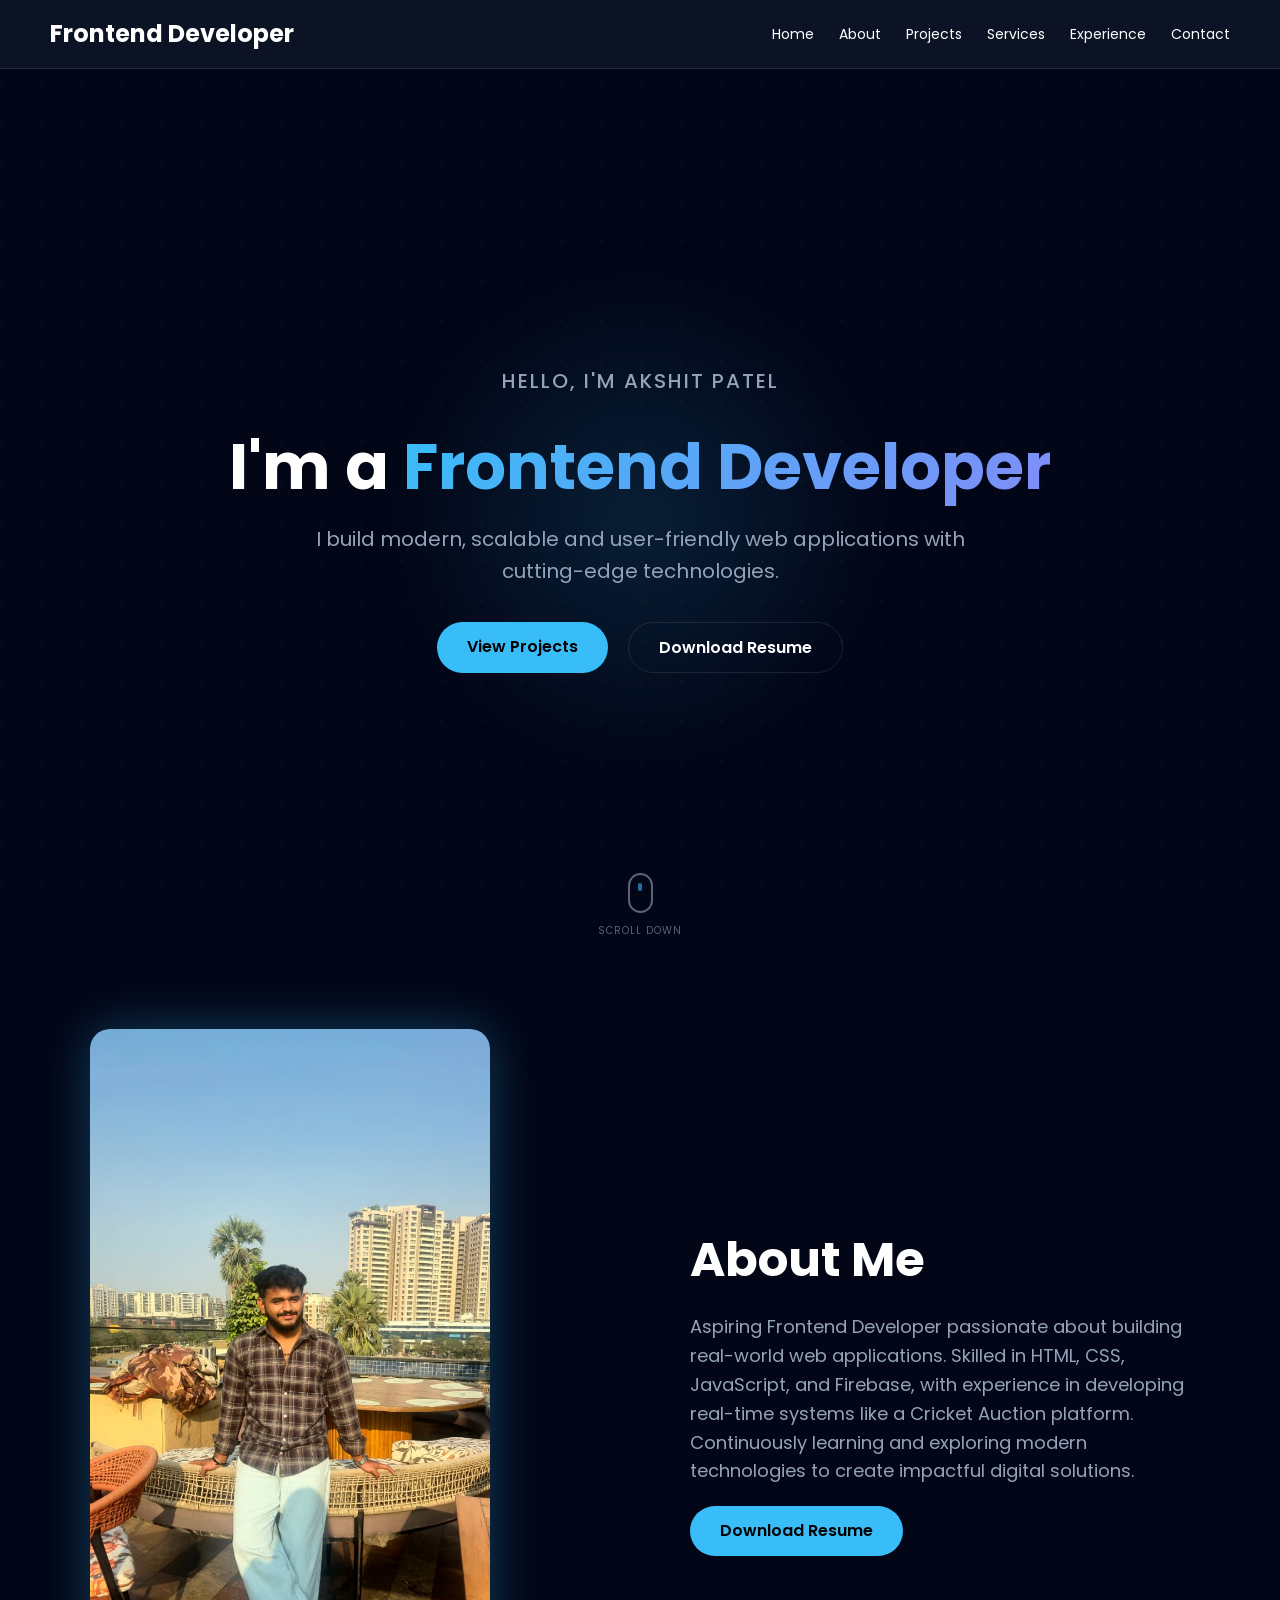
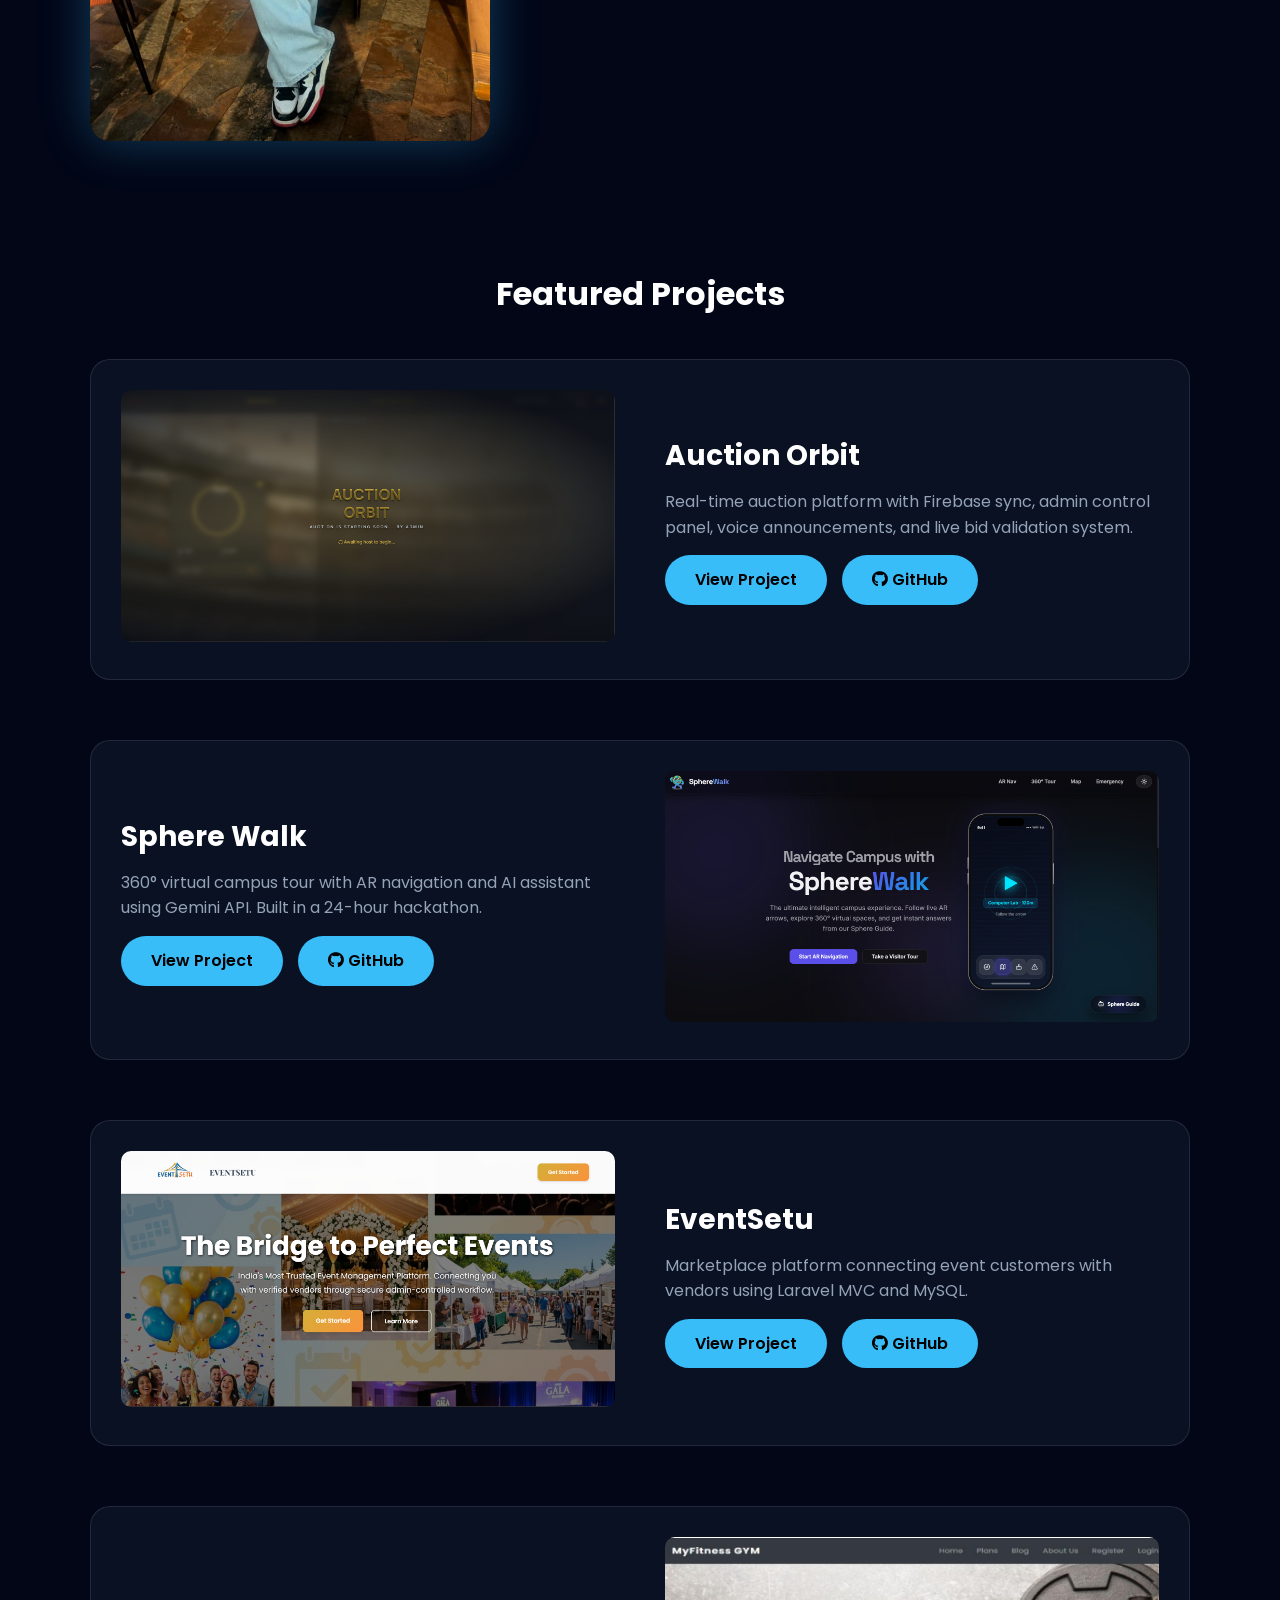
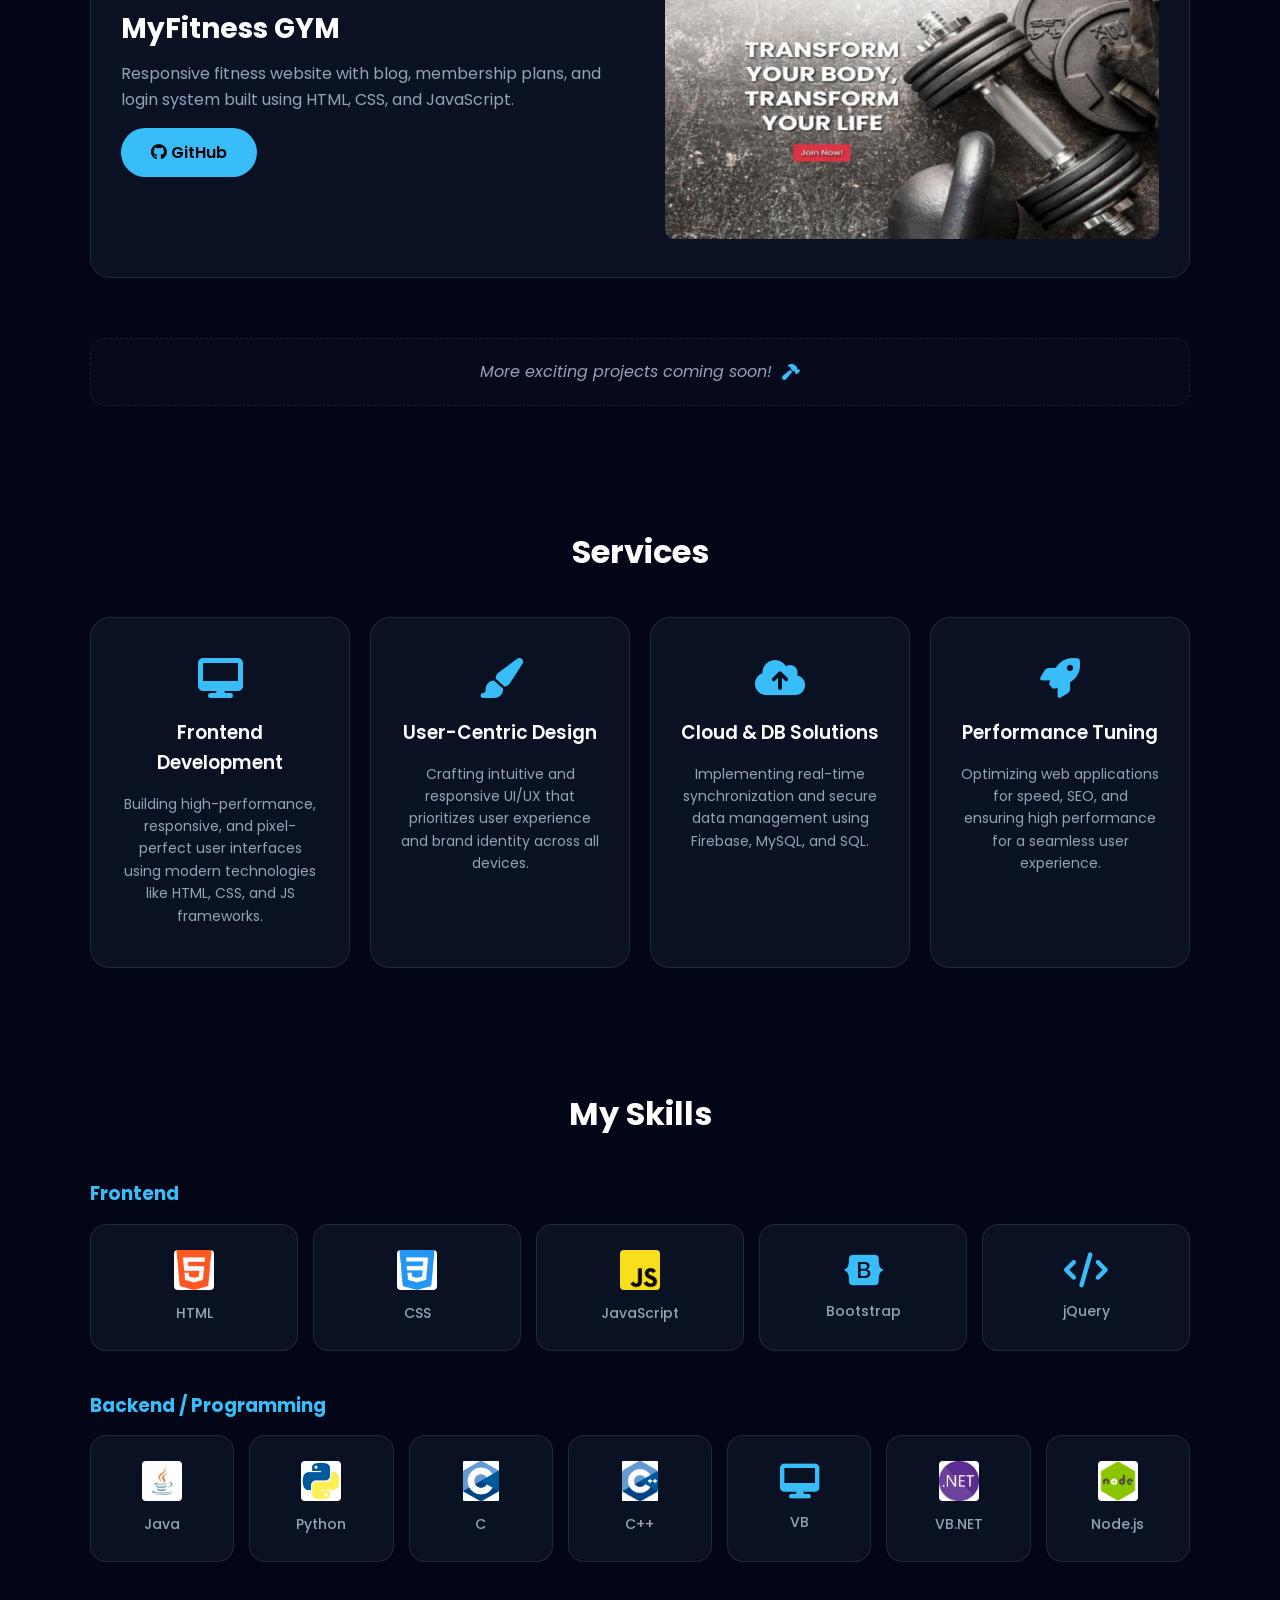
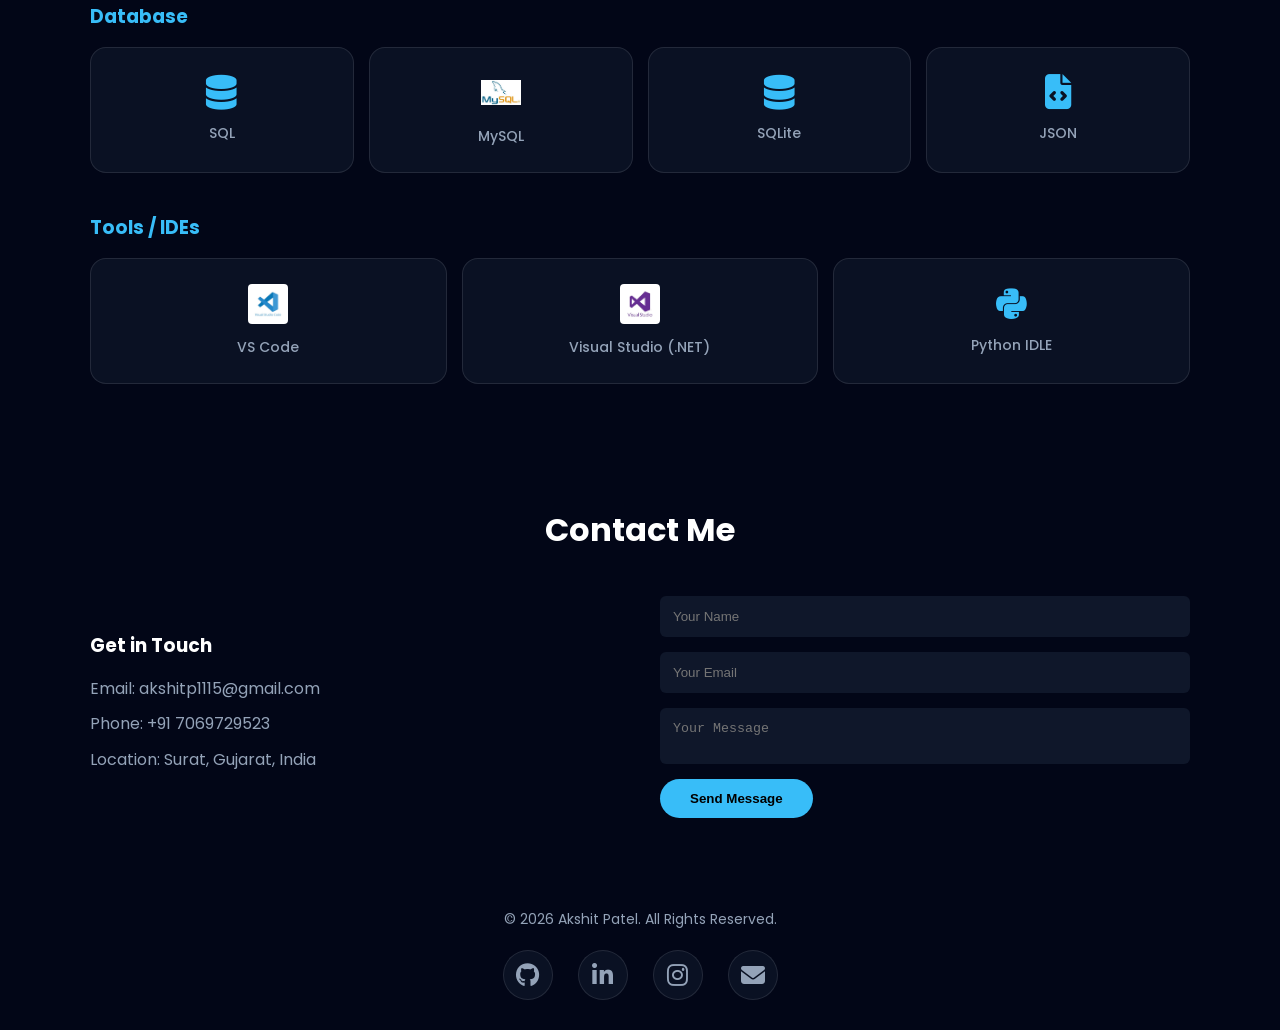
<file: portfolio/index.html>
<!DOCTYPE html>
<html lang="en">

<head>
    <meta charset="UTF-8">
    <meta name="viewport" content="width=device-width, initial-scale=1.0">
    <title>Akshit Patel - Portfolio</title>

    <link rel="stylesheet" href="style.css">
    <link rel="preconnect" href="https://fonts.googleapis.com">
    <link rel="preconnect" href="https://fonts.gstatic.com" crossorigin>
    <link href="https://fonts.googleapis.com/css2?family=Poppins:wght@300;400;500;600;700&display=swap"
        rel="stylesheet">
    <link rel="icon" type="image/png" href="assets/favicon.png">
    <link rel="stylesheet" href="https://cdnjs.cloudflare.com/ajax/libs/font-awesome/6.5.0/css/all.min.css">
</head>

<body>
    <header>
        <nav>
            <h2><a href="index.html">Frontend Developer</a></h2>
            <ul id="navMenu">
                <li><a href="index.html">Home</a></li>
                <li><a href="#about">About</a></li>
                <li><a href="#projects">Projects</a></li>
                <li><a href="#services">Services</a></li>
                <li><a href="#experience">Experience</a></li>
                <li><a href="#contact">Contact</a></li>
            </ul>
            <div class="menu-toggle" id="mobile-menu">
                <span class="bar"></span>
                <span class="bar"></span>
                <span class="bar"></span>
            </div>
        </nav>
    </header>

    <main>
        <!-- HERO SECTION -->
        <section id="hero">
            <div class="hero-bg-glow"></div>
            <div class="hero-content">
                <p class="pre-title">Hello, I'm Akshit Patel</p>
                <h1>I'm a <span class="gradient-text">Frontend Developer</span></h1>
                <p>I build modern, scalable and user-friendly web applications with cutting-edge technologies.</p>
                <div class="hero-btns">
                    <a href="#projects" class="btn">View Projects</a>
                    <a href="assets/resume.pdf" class="btn btn-outline">Download Resume</a>
                </div>
            </div>
            <div class="scroll-indicator">
                <div class="mouse">
                    <div class="wheel"></div>
                </div>
                <span>Scroll Down</span>
            </div>
        </section>

        <!-- ABOUT SECTION -->
        <section id="about" class="reveal">
            <div class="container">

                <div class="left">
                    <img src="assets/images/akshit.jpeg" alt="AkshitPatel">
                </div>

                <div class="right">
                    <h2>About Me</h2>
                    <p>Aspiring Frontend Developer passionate about building real-world web applications. Skilled in
                        HTML, CSS, JavaScript, and Firebase, with experience in developing real-time systems like a
                        Cricket Auction platform. Continuously learning and exploring modern technologies to create
                        impactful digital solutions.</p>

                    <div class="btns">
                        <a href="assets/resume.pdf" class="btn">Download Resume</a>
                    </div>

                </div>
            </div>
        </section>

        <!-- PORTFOLIO SECTION -->
        <section id="projects" class="reveal">
            <div class="container">
                <h2>Featured Projects</h2>

                <!-- PROJECT 1 -->
                <div class="card">
                    <div class="img">
                        <img src="assets/images/auction.png" alt="Auction Orbit">
                    </div>

                    <div class="content">
                        <h3>Auction Orbit</h3>
                        <p>Real-time auction platform with Firebase sync, admin control panel, voice announcements, and
                            live bid validation system.</p>

                        <div class="btns">
                            <a target="_blank" href="https://auction-orbit.web.app/" class="btn">View Project</a>
                            <a href="https://github.com/Akshitpatel1115/Auction-Orbit" class="btn github">
                                <i class="fab fa-github"></i> GitHub
                            </a>
                        </div>
                    </div>
                </div>

                <!-- PROJECT 2 -->
                <div class="card reverse">
                    <div class="img">
                        <img src="assets/images/spherewalk.png" alt="Sphere Walk">
                    </div>

                    <div class="content">
                        <h3>Sphere Walk</h3>
                        <p>360° virtual campus tour with AR navigation and AI assistant using Gemini API. Built in a
                            24-hour hackathon.</p>

                        <div class="btns">
                            <a target="_blank" href="https://spherewalk.greennode.in/" class="btn">View Project</a>
                            <a href="https://github.com/lucky-om/Spherewalk" class="btn github">
                                <i class="fab fa-github"></i> GitHub
                            </a>
                        </div>
                    </div>
                </div>

                <!-- PROJECT 3 -->
                <div class="card">
                    <div class="img">
                        <img src="assets/images/eventsetu.png" alt="EventSetu">
                    </div>

                    <div class="content">
                        <h3>EventSetu</h3>
                        <p>Marketplace platform connecting event customers with vendors using Laravel MVC and MySQL.</p>

                        <div class="btns">
                            <a target="_blank" href="https://eventsetu.is-great.org/" class="btn">View Project</a>
                            <a href="https://github.com/Akshitpatel1115/EventSetu" class="btn github">
                                <i class="fab fa-github"></i> GitHub
                            </a>
                        </div>
                    </div>
                </div>

                <!-- PROJECT 4 -->
                <div class="card reverse">
                    <div class="img">
                        <img src="assets/images/fitness.png" alt="MyFitness Gym">
                    </div>

                    <div class="content">
                        <h3>MyFitness GYM</h3>
                        <p>Responsive fitness website with blog, membership plans, and login system built using HTML,
                            CSS, and JavaScript.</p>

                        <div class="btns">
                            <a href="https://github.com/Akshitpatel1115/MyFitness-GYM" class="btn github">
                                <i class="fab fa-github"></i> GitHub
                            </a>
                        </div>
                    </div>
                </div>

                <div class="coming-soon">
                    <p>More exciting projects coming soon! <i class="fas fa-hammer"></i></p>
                </div>

            </div>
        </section>

        <!-- SERVICES SECTION -->
        <section id="services" class="reveal">
            <h2>Services</h2>

            <div class="container">

                <div class="service-card">
                    <i class="fas fa-desktop"></i>
                    <h3>Frontend Development</h3>
                    <p>Building high-performance, responsive, and pixel-perfect user interfaces using modern
                        technologies like HTML, CSS, and JS frameworks.</p>
                </div>

                <div class="service-card">
                    <i class="fas fa-paint-brush"></i>
                    <h3>User-Centric Design</h3>
                    <p>Crafting intuitive and responsive UI/UX that prioritizes user experience and brand identity
                        across all devices.</p>
                </div>

                <div class="service-card">
                    <i class="fas fa-cloud-upload-alt"></i>
                    <h3>Cloud & DB Solutions</h3>
                    <p>Implementing real-time synchronization and secure data management using Firebase, MySQL, and SQL.
                    </p>
                </div>

                <div class="service-card">
                    <i class="fas fa-rocket"></i>
                    <h3>Performance Tuning</h3>
                    <p>Optimizing web applications for speed, SEO, and ensuring high performance for a seamless user
                        experience.</p>
                </div>

            </div>
        </section>

        <!-- EXPERIENCE SECTION -->
        <section id="experience" class="reveal">
            <h2>My Skills</h2>

            <div class="container">

                <!-- FRONTEND -->
                <div class="category">
                    <h3>Frontend</h3>
                    <div class="skills-grid">
                        <div class="skill">
                            <img src="assets/icons/html.jpg" alt="HTML">
                            <p>HTML</p>
                        </div>
                        <div class="skill">
                            <img src="assets/icons/css.jpg" alt="CSS">
                            <p>CSS</p>
                        </div>
                        <div class="skill">
                            <img src="assets/icons/js.jpg" alt="JavaScript">
                            <p>JavaScript</p>
                        </div>
                        <div class="skill">
                            <i class="fab fa-bootstrap"></i>
                            <p>Bootstrap</p>
                        </div>
                        <div class="skill">
                            <i class="fas fa-code"></i>
                            <p>jQuery</p>
                        </div>
                    </div>
                </div>

                <!-- BACKEND -->
                <div class="category">
                    <h3>Backend / Programming</h3>
                    <div class="skills-grid">
                        <div class="skill">
                            <img src="assets/icons/Java.jpg" alt="Java">
                            <p>Java</p>
                        </div>
                        <div class="skill">
                            <img src="assets/icons/python.jpg" alt="Python">
                            <p>Python</p>
                        </div>
                        <div class="skill">
                            <img src="assets/icons/c.jpg" alt="C">
                            <p>C</p>
                        </div>
                        <div class="skill">
                            <img src="assets/icons/cpp.jpg" alt="C++">
                            <p>C++</p>
                        </div>
                        <div class="skill">
                            <i class="fas fa-desktop"></i>
                            <p>VB</p>
                        </div>
                        <div class="skill">
                            <img src="assets/icons/net.jpg" alt="VB.NET">
                            <p>VB.NET</p>
                        </div>
                        <div class="skill">
                            <img src="assets/icons/node.jpg" alt="Node.js">
                            <p>Node.js</p>
                        </div>
                    </div>
                </div>

                <!-- DATABASE -->
                <div class="category">
                    <h3>Database</h3>
                    <div class="skills-grid">
                        <div class="skill">
                            <i class="fas fa-database"></i>
                            <p>SQL</p>
                        </div>
                        <div class="skill">
                            <img src="assets/icons/mysql.jpg" alt="MySQL">
                            <p>MySQL</p>
                        </div>
                        <div class="skill">
                            <i class="fas fa-database"></i>
                            <p>SQLite</p>
                        </div>
                        <div class="skill">
                            <i class="fas fa-file-code"></i>
                            <p>JSON</p>
                        </div>
                    </div>
                </div>

                <!-- TOOLS -->
                <div class="category">
                    <h3>Tools / IDEs</h3>
                    <div class="skills-grid">
                        <div class="skill">
                            <img src="assets/icons/vs.jpg" alt="VS Code">
                            <p>VS Code</p>
                        </div>
                        <div class="skill">
                            <img src="assets/icons/vs(.net).jpg" alt="Visual Studio (.NET)">
                            <p>Visual Studio (.NET)</p>
                        </div>
                        <div class="skill">
                            <i class="fab fa-python"></i>
                            <p>Python IDLE</p>
                        </div>
                    </div>
                </div>

            </div>
        </section>

        <!-- CONTACT SECTION -->
        <section id="contact" class="reveal">
            <h2>Contact Me</h2>

            <div class="container">

                <!-- LEFT (INFO) -->
                <div class="contact-info">
                    <h3>Get in Touch</h3>
                    <p>Email: akshitp1115@gmail.com</p>
                    <p>Phone: +91 7069729523</p>
                    <p>Location: Surat, Gujarat, India</p>
                </div>

                <!-- RIGHT (FORM) -->
                <div class="contact-form">
                    <form method="post" action="https://formspree.io/f/xdaynkld" id="contactForm">
                        <input type="text" name="name" placeholder="Your Name" required>

                        <input type="email" name="email" placeholder="Your Email" required>

                        <textarea name="message" placeholder="Your Message" required></textarea>
                        <button type="submit" class="btn">Send Message</button>

                    </form>
                </div>

            </div>
        </section>


    </main>
    <!-- FOOTER -->
    <footer id="footer">

        <p>© 2026 Akshit Patel. All Rights Reserved.</p>

        <div class="social-links">
            <a href="https://github.com/Akshitpatel1115" target="_blank" title="GitHub">
                <i class="fab fa-github"></i>
            </a>
            <a href="https://www.linkedin.com/in/akshit-patel1115" target="_blank" title="LinkedIn">
                <i class="fab fa-linkedin-in"></i>
            </a>
            <a href="https://www.instagram.com/_akshit_1115?igsh=MWJxbzJzdWxkeXd2Yw==" target="_blank"
                title="Instagram">
                <i class="fab fa-instagram"></i>
            </a>
            <a href="mailto:akshitp1115@gmail.com" title="Email">
                <i class="fas fa-envelope"></i>
            </a>
        </div>

    </footer>

    <script src="script.js"></script>
</body>

</html>
</file>
<file: portfolio/style.css>
:root {
    --primary: #38bdf8;
    --primary-dark: #0ea5e9;
    --bg-dark: #020617;
    --bg-card: rgba(15, 23, 42, 0.7);
    --text-main: #ffffff;
    --text-muted: #94a3b8;
    --glass-bg: rgba(15, 23, 42, 0.8);
    --glass-border: rgba(255, 255, 255, 0.1);
}

* {
    margin: 0;
    padding: 0;
    box-sizing: border-box;
    scroll-behavior: smooth;
}

body {
    font-family: 'Poppins', sans-serif;
    line-height: 1.6;
    background-color: var(--bg-dark);
    color: var(--text-main);
    overflow-x: hidden;
}

body::before {
    content: '';
    position: fixed;
    top: 0;
    left: 0;
    width: 100%;
    height: 100%;
    background-image:
        radial-gradient(circle at 2px 2px, rgba(255, 255, 255, 0.05) 1px, transparent 0);
    background-size: 40px 40px;
    z-index: -1;
    pointer-events: none;
}

/* navbar */

header {
    background-color: var(--glass-bg);
    backdrop-filter: blur(10px);
    -webkit-backdrop-filter: blur(10px);
    padding: 15px 50px;
    position: sticky;
    top: 0;
    z-index: 1000;
    border-bottom: 1px solid var(--glass-border);
}

.menu-toggle {
    display: none;
    flex-direction: column;
    justify-content: space-between;
    width: 30px;
    height: 21px;
    cursor: pointer;
}

.menu-toggle .bar {
    height: 3px;
    width: 100%;
    background-color: var(--text-main);
    border-radius: 10px;
    transition: all 0.3s ease;
}

.menu-toggle.active .bar:nth-child(2) {
    opacity: 0;
}

.menu-toggle.active .bar:nth-child(1) {
    transform: translateY(9px) rotate(45deg);
}

.menu-toggle.active .bar:nth-child(3) {
    transform: translateY(-9px) rotate(-45deg);
}

nav {
    display: flex;
    justify-content: space-between;
    align-items: center;
}

nav h2 {
    color: white;
}

nav h2 a {
    text-decoration: none;
    color: white;
}

nav ul {
    list-style: none;
    display: flex;
    gap: 25px;
}

nav ul li a {
    text-decoration: none;
    color: white;
    font-size: 14px;
}

nav ul li a:hover {
    color: #38bdf8;
}

/* hero section */

#hero {
    min-height: 100vh;
    display: flex;
    justify-content: center;
    align-items: center;
    text-align: center;
    padding: 20px;
    position: relative;
    overflow: hidden;
}

.hero-bg-glow {
    position: absolute;
    width: 500px;
    height: 500px;
    background: radial-gradient(circle, rgba(56, 189, 248, 0.15) 0%, transparent 70%);
    top: 50%;
    left: 50%;
    transform: translate(-50%, -50%);
    z-index: -1;
    filter: blur(40px);
    animation: pulseGlow 10s infinite alternate;
}

@keyframes pulseGlow {
    0% {
        transform: translate(-50%, -50%) scale(1);
        opacity: 0.5;
    }

    100% {
        transform: translate(-50%, -50%) scale(1.2);
        opacity: 0.8;
    }
}

.pre-title {
    color: var(--primary);
    font-weight: 500;
    letter-spacing: 2px;
    text-transform: uppercase;
    font-size: 14px;
    margin-bottom: 15px;
}

.hero-content h1 {
    font-size: 64px;
    font-weight: 700;
    margin-bottom: 20px;
    line-height: 1.1;
}

.gradient-text {
    background: linear-gradient(135deg, #38bdf8 0%, #818cf8 100%);
    -webkit-background-clip: text;
    background-clip: text;
    -webkit-text-fill-color: transparent;
}

.hero-content p {
    color: var(--text-muted);
    font-size: 20px;
    max-width: 700px;
    margin: 0 auto 35px;
}

.hero-btns {
    display: flex;
    gap: 20px;
    justify-content: center;
    flex-wrap: wrap;
}

.btn {
    background-color: var(--primary);
    color: #000;
    padding: 12px 30px;
    border: none;
    cursor: pointer;
    border-radius: 50px;
    font-weight: 600;
    text-decoration: none;
    transition: all 0.3s ease;
}

.btn-outline {
    background-color: transparent;
    color: var(--text-main);
    border: 1.5px solid var(--glass-border);
}

.btn:hover {
    background-color: var(--primary-dark);
    transform: translateY(-3px);
    box-shadow: 0 10px 20px rgba(56, 189, 248, 0.2);
}

.btn-outline:hover {
    background-color: rgba(255, 255, 255, 0.05);
    border-color: var(--primary);
}

.scroll-indicator {
    position: absolute;
    bottom: 30px;
    left: 50%;
    transform: translateX(-50%);
    display: flex;
    flex-direction: column;
    align-items: center;
    gap: 10px;
    opacity: 0.6;
}

.mouse {
    width: 25px;
    height: 40px;
    border: 2px solid var(--text-muted);
    border-radius: 20px;
    position: relative;
}

.wheel {
    width: 4px;
    height: 8px;
    background-color: var(--primary);
    border-radius: 2px;
    position: absolute;
    top: 8px;
    left: 50%;
    transform: translateX(-50%);
    animation: scrollMouse 2s infinite;
}

@keyframes scrollMouse {
    0% {
        transform: translate(-50%, 0);
        opacity: 1;
    }

    100% {
        transform: translate(-50%, 15px);
        opacity: 0;
    }
}

.scroll-indicator span {
    font-size: 10px;
    text-transform: uppercase;
    letter-spacing: 1px;
    color: var(--text-muted);
}

/* about section */

#about {
    background-color: #020617;
    padding: 60px 20px;
}

#about .container {
    display: flex;
    justify-content: space-between;
    align-items: center;
    gap: 40px;
    max-width: 1100px;
    margin: auto;
}

#about .left {
    flex: 1;
}

#about .left img {
    width: 100%;
    box-shadow: 0 0 50px rgba(56, 189, 248, 0.3);
    border-radius: 20px;
    max-width: 400px;
    transition: transform 0.3s ease;
}

#about .left img:hover {
    transform: scale(1.02);
}

#about .right {
    flex: 1;
    max-width: 500px;
}

.right h2 {
    color: white;
    font-size: 48px;
    margin-bottom: 15px;
}

.right p {
    color: #94a3b8;
    font-size: 18px;
    margin-bottom: 20px;
    line-height: 1.6;
}

.right .btns {
    display: flex;
    gap: 20px;
    flex-wrap: wrap;
}

/* PORTFOLIO SECTION  */

#projects {
    background: #020617;
    padding: 60px 20px;
}

#projects h2 {
    text-align: center;
    font-size: 32px;
    margin-bottom: 40px;
}

#projects .container {
    max-width: 1100px;
    margin: auto;
}

#projects a {
    text-decoration: none;
}

#projects .card {
    display: flex;
    align-items: center;
    gap: 50px;
    margin-bottom: 60px;
    background: var(--bg-card);
    padding: 30px;
    border-radius: 20px;
    border: 1px solid var(--glass-border);
    transition: all 0.4s cubic-bezier(0.175, 0.885, 0.32, 1.275);
}

#projects .card:hover {
    border-color: rgba(56, 189, 248, 0.4);
    box-shadow: 0 20px 40px rgba(0, 0, 0, 0.4);
    transform: translateY(-5px);
}

.coming-soon {
    text-align: center;
    padding: 20px;
    margin-top: 40px;
    border: 1px dashed var(--glass-border);
    border-radius: 15px;
    background: rgba(255, 255, 255, 0.02);
}

.coming-soon p {
    color: var(--text-muted);
    font-style: italic;
    font-size: 16px;
    display: flex;
    align-items: center;
    justify-content: center;
    gap: 10px;
}

.coming-soon i {
    color: var(--primary);
}

#projects .card.reverse {
    flex-direction: row-reverse;
}

#projects .img {
    flex: 1;
}

#projects img {
    width: 100%;
    border-radius: 10px;
}

#projects .content {
    flex: 1;
    max-width: 500px;
}

#projects .content h3 {
    color: white;
    font-size: 28px;
    margin-bottom: 10px;
}

#projects .content p {
    color: #94a3b8;
    margin-bottom: 15px;
    line-height: 1.6;
}
#projects .content .btns {
    display: flex;
    gap: 15px;
    margin-top: 10px;
}

/* SERVICE SECTION  */

#services {
    background: #020617;
    padding: 60px 20px;
    color: white;
}

#services .container {
    display: grid;
    grid-template-columns: repeat(auto-fit, minmax(250px, 1fr));
    gap: 20px;
    max-width: 1100px;
    margin: auto;
}

#services h2 {
    text-align: center;
    font-size: 32px;
    margin-bottom: 40px;
}

#services .service-card {
    background-color: var(--bg-card);
    padding: 40px 30px;
    border-radius: 20px;
    text-align: center;
    border: 1px solid var(--glass-border);
    transition: all 0.3s cubic-bezier(0.4, 0, 0.2, 1);
}

#services .service-card i {
    font-size: 40px;
    color: var(--primary);
    margin-bottom: 20px;
}

#services .service-card h3 {
    margin-bottom: 15px;
    font-weight: 600;
}

#services .service-card p {
    color: #94a3b8;
    font-size: 14px;
}

#services .service-card:hover {
    border-color: var(--primary);
    box-shadow: 0 15px 30px rgba(56, 189, 248, 0.1);
    transform: translateY(-10px);
}

/* EXPERIENCE SECTION */

#experience {
    background: #020617;
    padding: 60px 20px;
    color: white;
}

#experience h2 {
    text-align: center;
    font-size: 32px;
    margin-bottom: 40px;
}

#experience .container {
    max-width: 1100px;
    margin: auto;
    display: flex;
    flex-direction: column;
    gap: 40px;
}

.category h3 {
    margin-bottom: 15px;
    color: #38bdf8;
}

.skills-grid {
    display: grid;
    grid-template-columns: repeat(auto-fit, minmax(140px, 1fr));
    gap: 15px;
}

.skill {
    background: var(--bg-card);
    padding: 25px 15px;
    border-radius: 16px;
    text-align: center;
    display: flex;
    flex-direction: column;
    align-items: center;
    justify-content: center;
    gap: 12px;
    border: 1px solid var(--glass-border);
    transition: all 0.3s ease;
}

.skill img {
    width: 40px;
    height: 40px;
    object-fit: contain;
    border-radius: 4px;
}

.skill i {
    font-size: 35px;
    color: #38bdf8;
}

.skill p {
    font-size: 14px;
    color: #94a3b8;
    font-weight: 500;
}

.skill:hover {
    transform: translateY(-5px);
    border-color: rgba(56, 189, 248, 0.5);
    box-shadow: 0px 5px 15px rgba(56, 189, 248, 0.3);
}

/* CONTACT SECTION */

#contact {
    background: #020617;
    padding: 60px 20px;
    color: white;
}

#contact h2 {
    text-align: center;
    font-size: 32px;
    margin-bottom: 40px;
}

#contact .container {
    max-width: 1100px;
    margin: auto;

    display: flex;
    gap: 40px;
    align-items: center;
}

.contact-info {
    flex: 1;
}

.contact-info h3 {
    margin-bottom: 15px;
}

.contact-info p {
    margin-bottom: 10px;
    color: #94a3b8;
}

.contact-form {
    flex: 1;
    width: 100%;
}

.contact-form form {
    display: flex;
    flex-direction: column;
    gap: 15px;
    width: 100%;
}

.contact-form input,
.contact-form textarea {
    width: 100%;
    max-width: 100%;
    padding: 12px;
    border-radius: 6px;
    border: 1px solid transparent;

    background: #0f172a;
    color: white;

    resize: none;
}

.contact-form input:focus,
.contact-form textarea:focus {
    outline: none;
    border-color: #38bdf8;
}

.contact-form .btn {
    align-self: flex-start;
}

/* FOOTER SECTION */

#footer {
    background: #020617;
    padding: 30px 20px;
    text-align: center;
}

#footer p {
    color: #94a3b8;
    margin-bottom: 15px;
    font-size: 14px;
}

.social-links {
    display: flex;
    justify-content: center;
    gap: 25px;
    margin-top: 20px;
}

.social-links a {
    color: var(--text-muted);
    text-decoration: none;
    font-size: 24px;
    width: 50px;
    height: 50px;
    display: flex;
    align-items: center;
    justify-content: center;
    border-radius: 50%;
    background: var(--bg-card);
    border: 1px solid var(--glass-border);
    transition: all 0.3s cubic-bezier(0.4, 0, 0.2, 1);
}

.social-links a:hover {
    color: var(--primary);
    border-color: var(--primary);
    transform: translateY(-5px);
    box-shadow: 0 5px 15px rgba(56, 189, 248, 0.2);
}

/* responsive for mobile */

@media (max-width: 992px) {
    header {
        padding: 15px 30px;
    }

    #about .container {
        gap: 30px;
    }

    .hero-content h1 {
        font-size: 52px;
    }
}

@media (max-width: 768px) {
    .menu-toggle {
        display: flex;
        z-index: 1001;
    }

    nav ul {
        position: fixed;
        top: 0;
        left: -100%;
        background-color: rgba(2, 6, 23, 0.95);
        backdrop-filter: blur(15px);
        -webkit-backdrop-filter: blur(15px);
        width: 100%;
        height: 100vh;
        flex-direction: column;
        align-items: center;
        justify-content: center;
        padding-top: 0;
        transition: 0.5s cubic-bezier(0.77, 0, 0.175, 1);
        z-index: 1000;
        gap: 40px;
    }

    nav ul.active {
        left: 0;
    }

    nav h2 {
        z-index: 1001;
    }

    nav ul li a {
        font-size: 24px;
        font-weight: 500;
        letter-spacing: 1px;
    }

    .hero-content h1 {
        font-size: 40px;
    }

    .hero-content p {
        font-size: 16px;
    }

    .hero-btns {
        flex-direction: column;
        gap: 15px;
        align-items: center;
    }

    #about .container {
        flex-direction: column;
        text-align: center;
        gap: 40px;
    }

    #about .left img {
        max-width: 280px;
        margin: 0 auto;
    }

    .right .btns {
        justify-content: center;
    }

    #projects .card, #projects .card.reverse {
        flex-direction: column;
        text-align: center;
        padding: 20px;
        gap: 25px;
    }

    #projects .img, #projects .content {
        max-width: 100%;
    }

    #contact .container {
        flex-direction: column;
        gap: 30px;
        text-align: center;
    }

    .contact-form .btn {
        align-self: center;
    }
}

@media (max-width: 480px) {
    .hero-content h1 {
        font-size: 32px;
    }

    .hero-content p {
        font-size: 14px;
    }

    .hero-btns, .right .btns, #projects .content .btns {
        flex-direction: column;
        width: 100%;
        max-width: 300px;
        margin: 20px auto 0;
    }

    .hero-btns .btn, .right .btns .btn, #projects .content .btns .btn {
        width: 100%;
        text-align: center;
    }

    .skills-grid {
        grid-template-columns: repeat(auto-fit, minmax(100px, 1fr));
    }

    .skill img {
        width: 35px;
        height: 35px;
    }

    .skill i {
        font-size: 30px;
    }

    #projects h2, #services h2, #experience h2, #contact h2 {
        font-size: 28px;
    }
}

@media (max-width: 360px) {
    #about, #projects, #services, #experience, #contact, #footer {
        padding-left: 15px;
        padding-right: 15px;
    }

    .hero-content h1 {
        font-size: 28px;
    }

    .hero-content p {
        font-size: 13px;
    }

    .skills-grid {
        grid-template-columns: repeat(auto-fit, minmax(80px, 1fr));
    }

    .right h2 {
        font-size: 36px;
    }
}

body.no-scroll {
    overflow: hidden;
}
</file>
